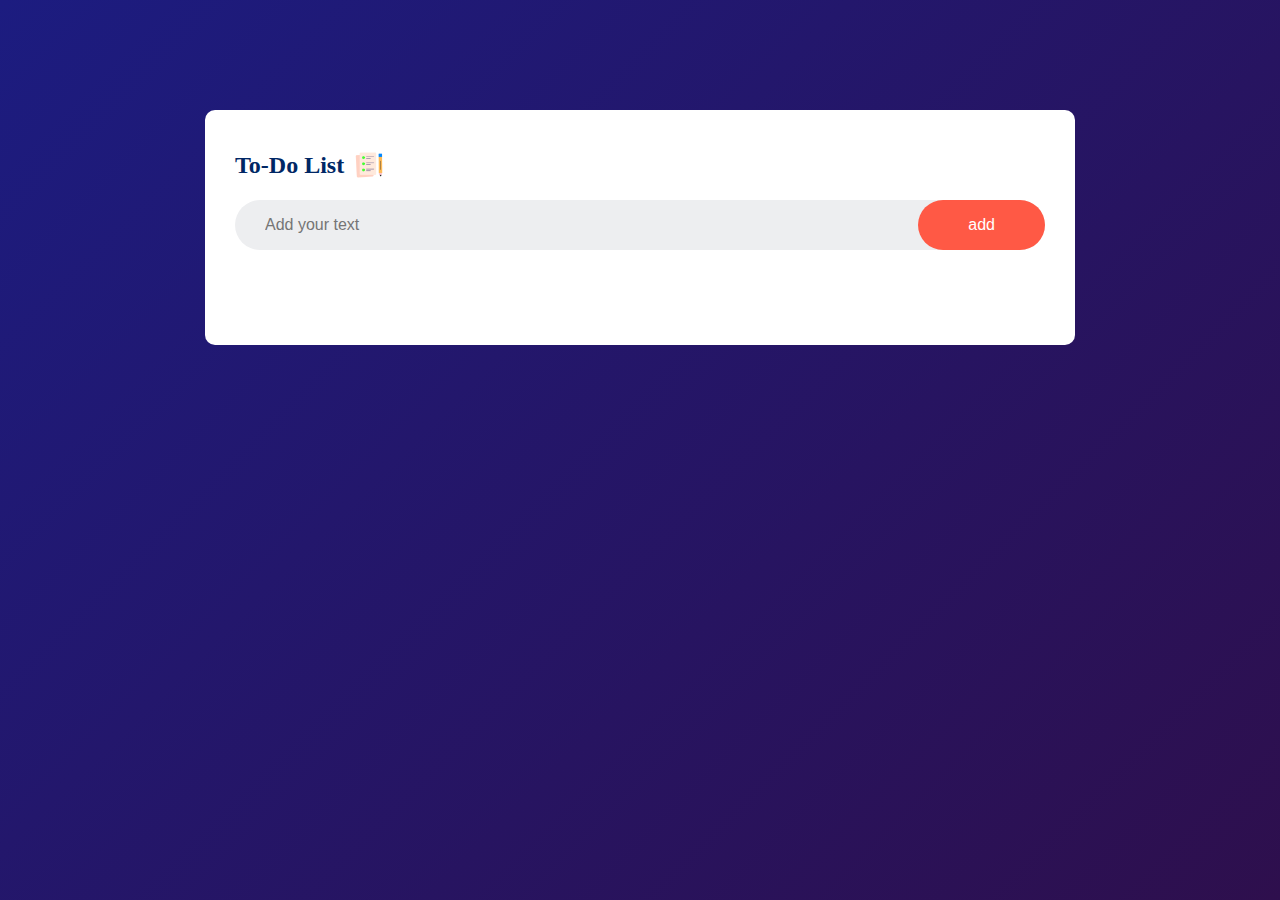
<file: To do List Web App Using Html CSS and JS/index.html>
<!DOCTYPE html>
<html lang="en">
  <head>
    <meta charset="UTF-8" />
    <meta name="viewport" content="width=device-width, initial-scale=1.0" />
    <title>To-Do List App</title>
    <link rel="stylesheet" href="style.css" />
  </head>
  <body>
    <div class="container">
      <div class="todo-app">
        <h2 class="title">
          To-Do List <img src="images/icon.png" class="list-icon" />
        </h2>
        <div class="row">
          <input type="text" id="input-box" placeholder="Add your text" />
          <button class="Addbtn" onclick="Addtask()">add</button>
        </div>

        <ul id="list-container">
          <!-- <li class="checked">Task 1</li>
          <li>Task 2</li>
          <li>Task 3</li> -->
        </ul>
      </div>
    </div>
  </body>
  <script src="script.js"></script>
</html>
</file>
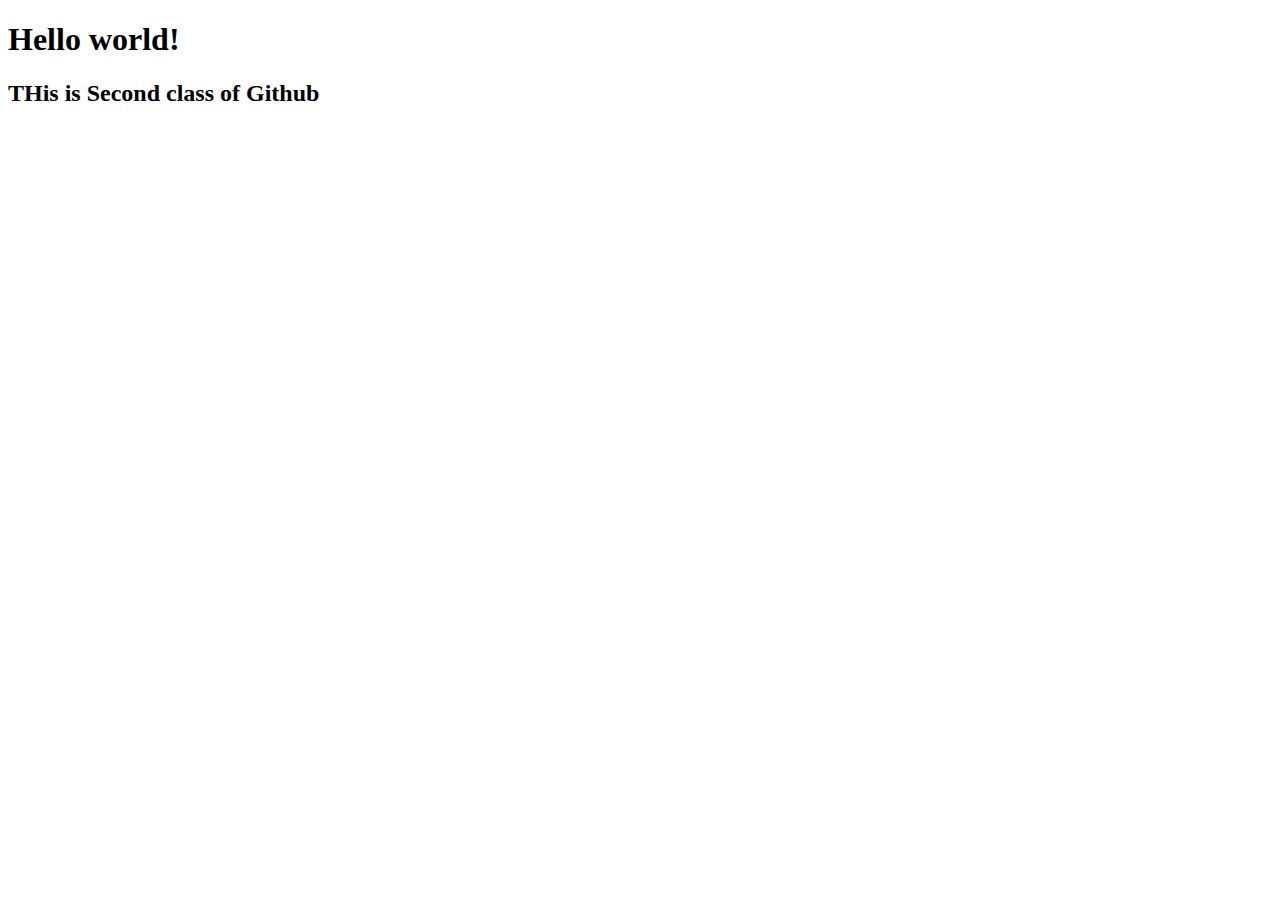
<file: To do List Web App Using Html CSS and JS/practiceGit.html>
<!DOCTYPE html>
<html lang="en">
  <head>
    <meta charset="UTF-8" />
    <meta name="viewport" content="width=device-width, initial-scale=1.0" />
    <title>practice Github</title>
  </head>
  <body>
    <h1>Hello world!</h1>
    <h2>THis is Second class of Github</h2>
  </body>
</html>
</file>
<file: To do List Web App Using Html CSS and JS/style.css>
* {
  margin: 0;
  padding: 0;
  font-family: "Poppins" sans-serif;
  box-sizing: border-box;
}
.container {
  width: 100%;
  min-height: 100vh;
  background: linear-gradient(135deg, rgb(28, 28, 128), rgb(46, 15, 77));
  padding: 10px;
}
.todo-app {
  width: 100%;
  max-width: 870px;
  background: white;
  margin: 100px auto 20px;
  padding: 40px 30px 70px;
  border-radius: 10px;
}

.todo-app h2 {
  display: flex;
  color: #002765;
  align-items: center;
  margin-bottom: 20px;
}

.todo-app h2 img {
  width: 30px;
  margin-left: 10px;
}

.row {
  display: flex;
  align-items: center;
  justify-content: space-between;
  background: #edeef0;
  border-radius: 30px;
  padding-left: 20px;
  margin-bottom: 25px;
}

.row input {
  flex: 1;
  border: none;
  padding: 10px;
  background: transparent;
  outline: none;
  font-size: 16px;
}

.row button {
  border: none;
  padding: 16px 50px;
  outline: none;
  font-size: 16px;
  background: #ff5945;
  color: #fff;
  border-radius: 40px;
  cursor: pointer;
}

ul li {
  list-style: none;
  font-style: 17px;
  padding: 12px 8px 12px 50px;
  user-select: none;
  cursor: pointer;
  position: relative;
}

ul li::before {
  content: "";
  position: absolute;
  height: 28px;
  width: 28px;
  top: 5px;
  left: 8px;
  width: 28px;
  border-radius: 50%;
  background-image: url(images/unchecked.png);
  background-size: cover;
  background-position: center;
}

ul li.checked {
  color: #555;
  text-decoration: line-through;
}

ul li.checked::before {
  background-image: url(images/checked.png);
}

ul li span {
  position: absolute;
  right: 0;
  top: 5px;
  width: 40px;
  height: 40px;
  color: #555;
  font-size: 22px;
  line-height: 40px;
  text-align: center;
}

ul li span:hover {
  background-color: #edeef0;
}
</file>
